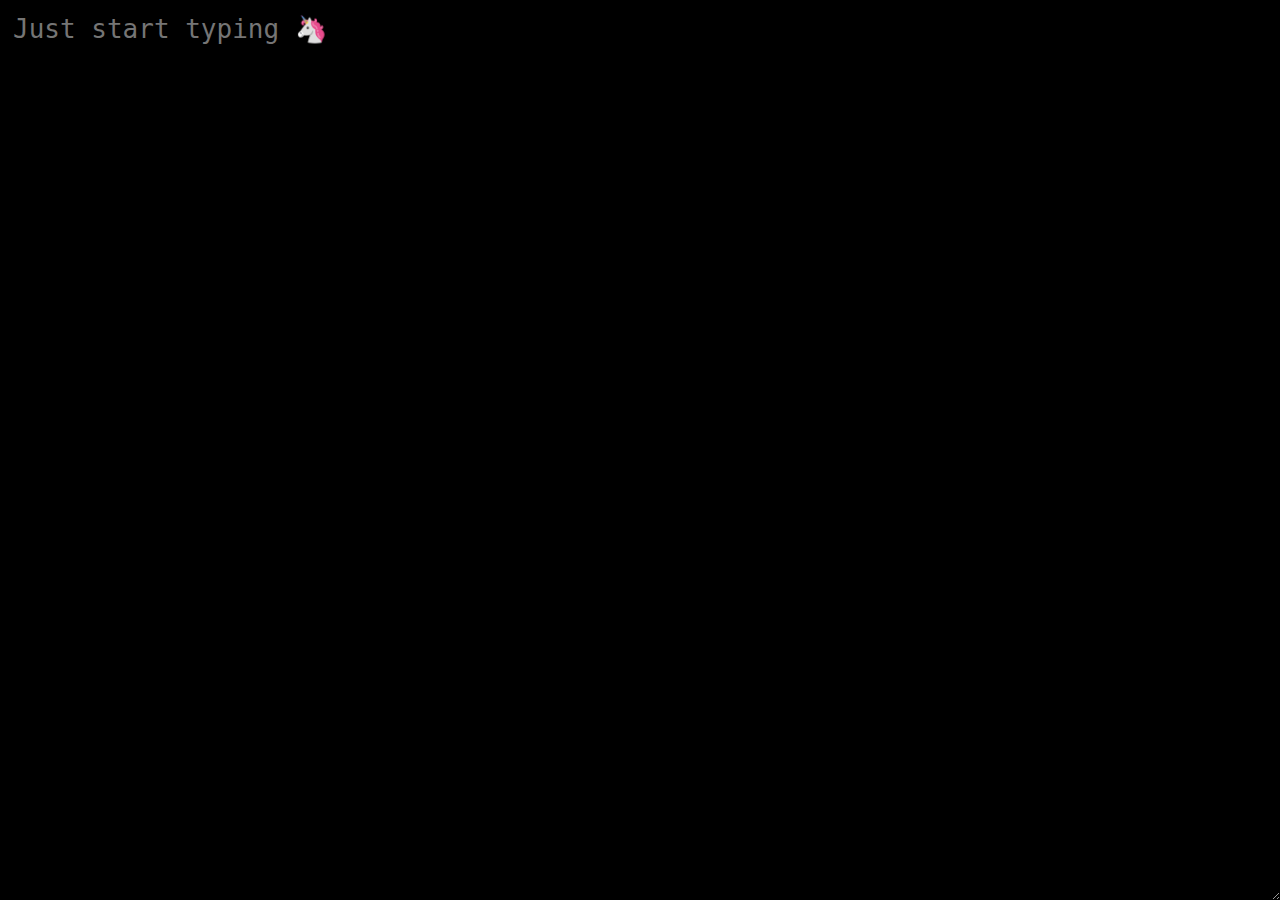
<file: notes/index.html>
<title>booring/notes</title>
<link rel="stylesheet" href="../style.css" />
<body onload="document.querySelector('textarea').value=localStorage.getItem('notes'+window.location.search);">
  <textarea
    oninput="localStorage.setItem('notes'+window.location.search, this.value)"
    placeholder="Just start typing 🦄"
    autofocus
  >
  </textarea>
</body>
</file>
<file: style.css>
* {
  margin: 0;
  background: black;
  color: #888;
  border: none;
  outline: none;
  font-family: monospace;
}

body {
  display: flex;
  flex-direction: column;
  height: 100vh;
  font-size: 2rem;
}
textarea {
  padding: 1rem;
  flex: 1;
  line-height: 2.5rem;
  font-size: 1em;
}

h1 {
  color: white;
}

div {
  flex: 1;
  display: flex;
  flex-direction: column;
  justify-content: center;
  align-items: center;
  padding: 1rem;
}

a:hover {
  color: white;
}

footer {
  margin-top: 2rem;
}
</file>
